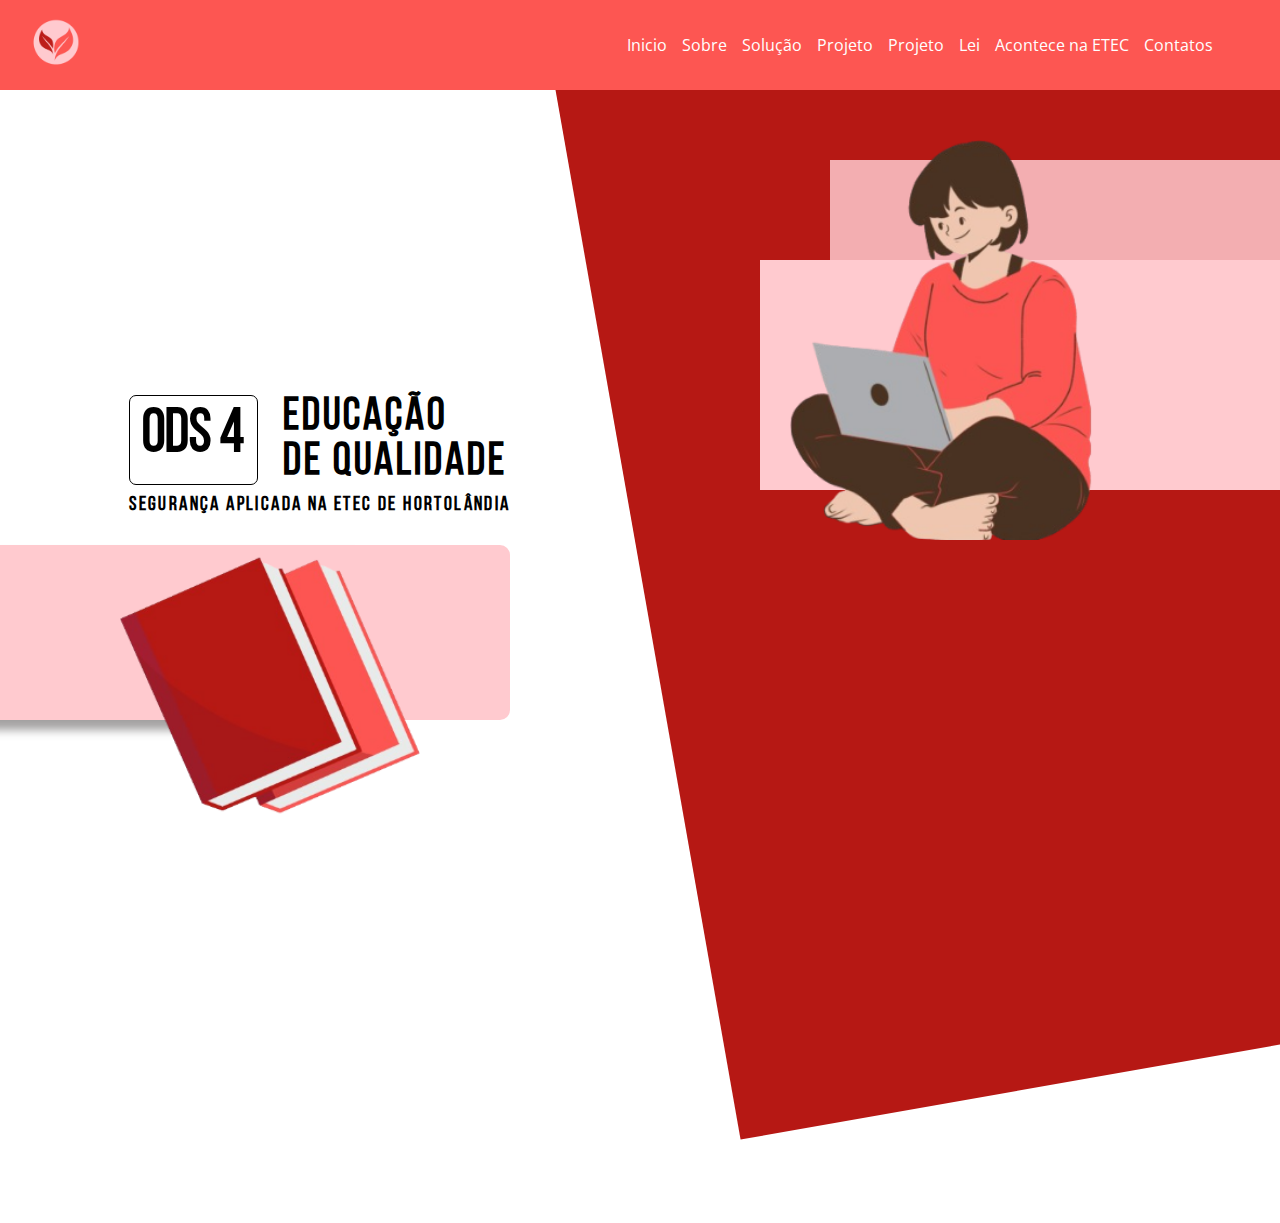
<file: index.html>
<!DOCTYPE html>
<html lang="en">
<head>
    <meta charset="UTF-8">
    <meta name="viewport" content="width=device-width, initial-scale=1.0">
    <title>Tecnologia na construção de um mundo sustentável</title>
    <link rel="stylesheet" href="./styles/geral.css">
    <link rel="stylesheet" href="./styles/home.css">
</head>
<body>
    <main>
        <header>
            <div id="icon">
                <img src="./assets/icon.png" alt="Icon">
            </div>
            <nav>
                <ul>
                    <li>
                        <a href="#">Inicio</a>
                    </li>
                    <li>
                        <a href="./pages/about.html">Sobre</a>
                    </li>
                    <li>
                        <a href="./pages/solution.html">Solução</a>
                    </li>
                    <li>
                        <a href="./pages/project.html">Projeto</a>
                    </li>
                    <li>
                        <a href="./pages/about.html">Projeto</a>
                    </li>
                    <li>
                        <a href="./pages/law.html">Lei</a>
                    </li>
                    <li>
                        <a href="./pages/happen.html">Acontece na ETEC</a>
                    </li>
                    <li>
                        <a href="./pages/contact.html">Contatos</a>
                    </li>
                </ul>
            </nav>
        </header>
        <section id="container">
            <section class="box-container">
                <section class="box-content" id="first-col">
                    <div class="texts">
                        <div class="big-title">
                            <h2>ODS 4</h2>
                        </div>
                        <div class="little-title">
                            <h2>Educação <br> de Qualidade</h2>
                        </div>
                        <div class="subTitle">
                            <h4>Segurança aplicada na etec de Hortolândia</h4>
                        </div>
                        <div class="container-image">
                            <img src="./assets/livros.png" alt="">
                        </div>
                    </div>
                </section>
                <section class="box-content" id="second-col">
                    <div class="background">
                        <img src="./assets/background.png" alt="Menina sentada">
                    </div>
                </section>
            </section>
        </section>
    </main>
</body>
</html>
</file>
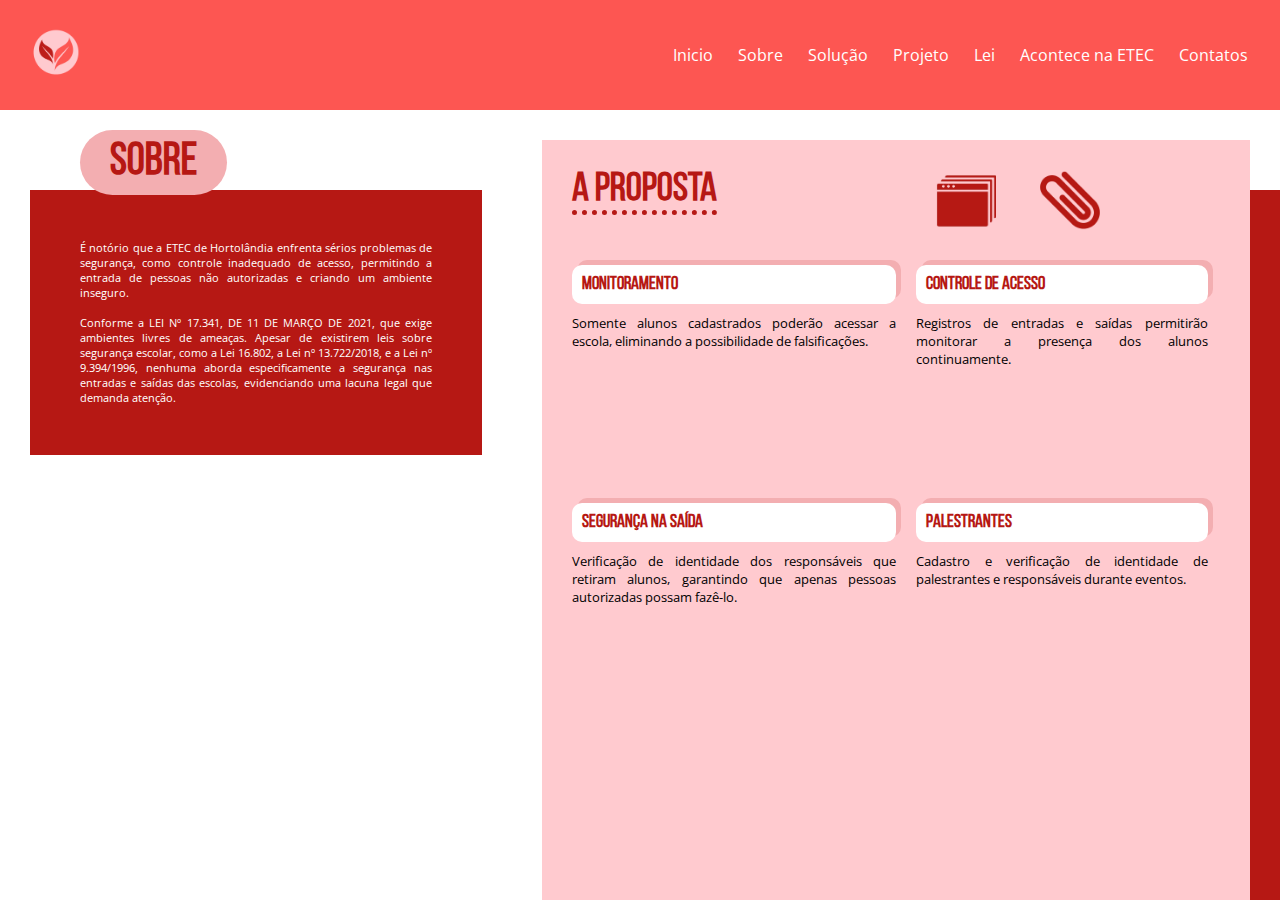
<file: pages/about.html>
<!DOCTYPE html>
<html lang="en">
    <head>
        <meta charset="UTF-8" />
        <meta name="viewport" content="width=device-width, initial-scale=1.0" />
        <link rel="stylesheet" href="../styles/geral.css">
        <link rel="stylesheet" href="../styles/about.css" />
        <title>Sobre</title>
    </head>
    <body>
        <main>
            <header>
                <div id="icon">
                    <img src="../assets/icon.png" alt="Icon" />
                </div>
                <nav>
                    <ul>
                        <li>
                            <a href="../index.html">Inicio</a>
                        </li>
                        <li>
                            <a href="./about.html">Sobre</a>
                        </li>
                        <li>
                            <a href="./solution.html">Solução</a>
                        </li>
                        <li>
                            <a href="./about.html">Projeto</a>
                        </li>
                        <li>
                            <a href="./law.html">Lei</a>
                        </li>
                        <li>
                            <a href="./happen.html">Acontece na ETEC</a>
                        </li>
                        <li>
                            <a href="./contact.html">Contatos</a>
                        </li>
                    </ul>
                </nav>
            </header>
            <section id="container">
                <section class="content" id="first-col">
                    <div class="box-container">
                        <div class="box">
                            <div class="title-box">
                                <h2>Sobre</h2>
                            </div>
                            <div class="text-box">
                                <p>
                                    É notório que a ETEC de Hortolândia enfrenta sérios problemas de segurança, como controle inadequado de acesso, permitindo a entrada de pessoas não autorizadas e criando um ambiente inseguro.
                                </p>
                                <p>
                                    Conforme a LEI Nº 17.341, DE 11 DE MARÇO DE 2021, que exige ambientes livres de ameaças. Apesar de existirem leis sobre segurança escolar, como a Lei 16.802, a Lei nº 13.722/2018, e a Lei nº 9.394/1996, nenhuma aborda especificamente a segurança nas entradas e saídas das escolas, evidenciando uma lacuna legal que demanda atenção.
                                </p>
                            </div>
                        </div>
                    </div>
                </section>
                <section class="content" id="second-col">
                    <div class="box-container">
                        <div class="box">
                            <div class="content-box">
                                <h2>A Proposta</h2>
                                <div class="img-box">
                                    <img src="../assets/pastas.png" alt="e" id="first">
                                    <img src="../assets/clipe.png" alt="e" id="second">
                                </div>
                                <div class="info-box">
                                    <h3>Monitoramento</h3>
                                    <p>Somente alunos cadastrados poderão acessar a escola, eliminando a possibilidade de falsificações.                                    </p>
                                </div>
                                <div class="info-box">
                                    <h3>Controle de acesso</h3>
                                    <p>Registros de entradas e saídas permitirão monitorar a presença dos alunos continuamente.</p>
                                </div>
                                <div class="info-box">
                                    <h3>Segurança na saída</h3>
                                    <p>Verificação de identidade dos responsáveis que retiram alunos, garantindo que apenas pessoas autorizadas possam fazê-lo.</p>
                                </div>
                                <div class="info-box">
                                    <h3>palestrantes</h3>
                                    <p>Cadastro e verificação de identidade de palestrantes e responsáveis durante eventos.</p>
                                </div>
                            </div>
                            
                        </div>
                    </div>
                </section>
            </section>
        </main>
    </body>
</html>
</file>
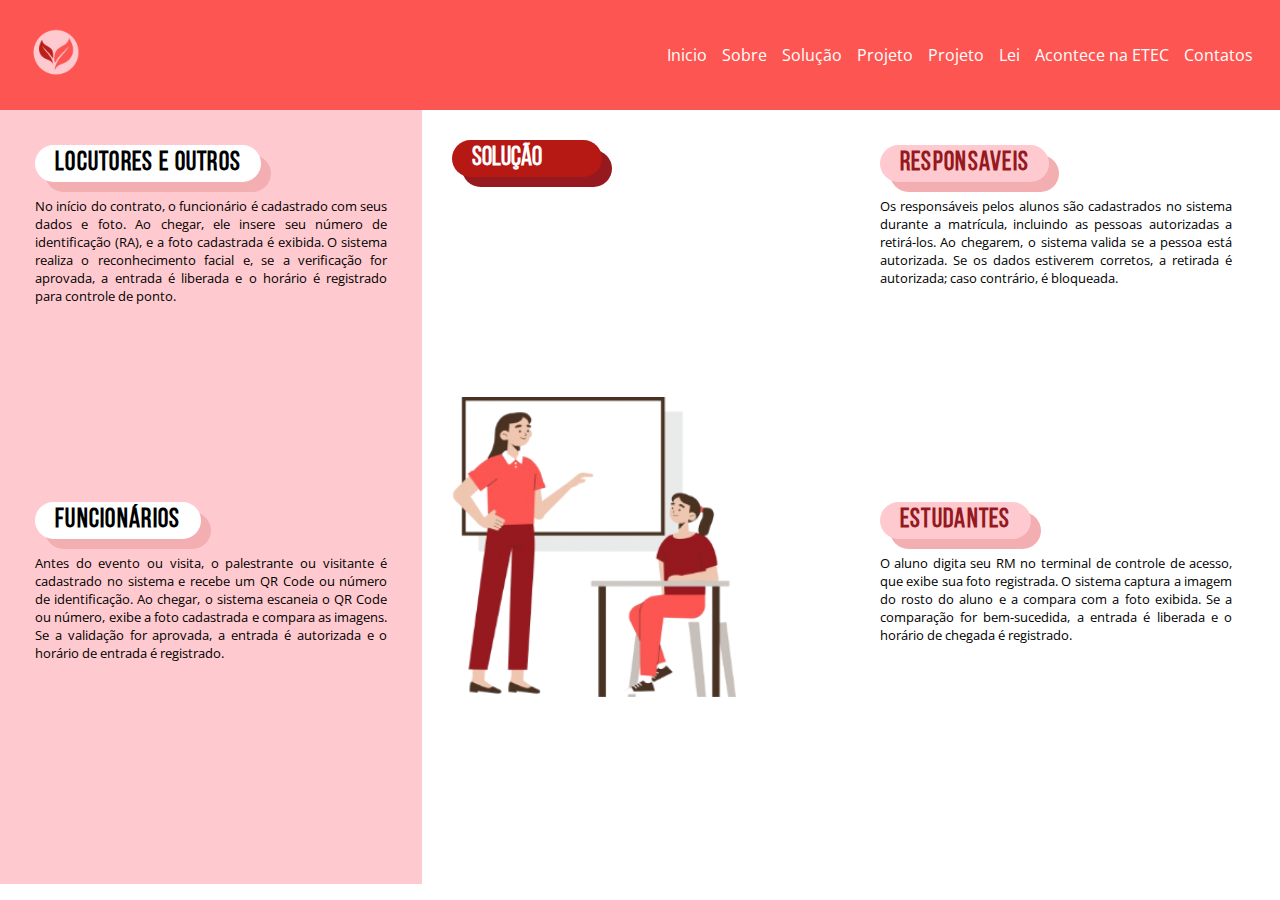
<file: pages/solution.html>
<!DOCTYPE html>
<html lang="en">
<head>
    <meta charset="UTF-8">
    <meta name="viewport" content="width=device-width, initial-scale=1.0">
    <link rel="stylesheet" href="../styles/geral.css">
    <link rel="stylesheet" href="../styles/solution.css">
    <title>Solução</title>
</head>
<body>
    <main>
        <header>
            <div id="icon">
                <img src="../assets/icon.png" alt="Icon">
            </div>
            <nav>
                <ul>
                    <li>
                        <a href="../index.html">Inicio</a>
                    </li>
                    <li>
                        <a href="./about.html">Sobre</a>
                    </li>
                    <li>
                        <a href="./solution.html">Solução</a>
                    </li>
                    <li>
                        <a href="./project.html">Projeto</a>
                    </li>
                    <li>
                        <a href="./about.html">Projeto</a>
                    </li>
                    <li>
                        <a href="./law.html">Lei</a>
                    </li>
                    <li>
                        <a href="./happen.html">Acontece na ETEC</a>
                    </li>
                    <li>
                        <a href="./contact.html">Contatos</a>
                    </li>
                </ul>
            </nav>
        </header>
        <section id="container">
            <section class="column" id="column1">
                <section class="element">
                    <h3>Locutores e outros</h3>
                    <p>
                        No início do contrato, o funcionário é cadastrado com seus dados e foto. Ao chegar, ele insere seu número de identificação (RA), e a foto cadastrada é exibida. O sistema realiza o reconhecimento facial e, se a verificação for aprovada, a entrada é liberada e o horário é registrado para controle de ponto.
                    </p>
                </section>
                <section class="element">
                    <h3>Funcionários</h3>
                    <p>
                        Antes do evento ou visita, o palestrante ou visitante é cadastrado no sistema e recebe um QR Code ou número de identificação. Ao chegar, o sistema escaneia o QR Code ou número, exibe a foto cadastrada e compara as imagens. Se a validação for aprovada, a entrada é autorizada e o horário de entrada é registrado.
                    </p>
                </section>
            </section>
            <section class="column" id="column2">
                <h2>Solução</h2>
                <img src="../assets/solucao.png" alt="Professor ensinando a aluna" id="image">
            </section>
            <section class="column" id="column3">
                <section class="element">
                    <h3>Responsaveis</h3>
                    <p>
                        Os responsáveis pelos alunos são cadastrados no sistema durante a matrícula, incluindo as pessoas autorizadas a retirá-los. Ao chegarem, o sistema valida se a pessoa está autorizada. Se os dados estiverem corretos, a retirada é autorizada; caso contrário, é bloqueada.
                    </p>
                </section>
                <section class="element">
                    <h3>Estudantes</h3>
                    <p>
                        O aluno digita seu RM no terminal de controle de acesso, que exibe sua foto registrada. O sistema captura a imagem do rosto do aluno e a compara com a foto exibida. Se a comparação for bem-sucedida, a entrada é liberada e o horário de chegada é registrado.
                    </p>
                </section>
            </section>
        </section>
    </main>
</body>
</html>
</file>
<file: styles/geral.css>
@import url('https://fonts.googleapis.com/css2?family=Open+Sans:ital,wght@0,300..800;1,300..800&display=swap');
@import url('https://fonts.googleapis.com/css2?family=Bebas+Neue&display=swap');
*{
    margin: 0;
    padding: 0;
}

html::-webkit-scrollbar{
    width: 50px;
}
html::-webkit-scrollbar-track{
    background: #fd5652;
}
html::-webkit-scrollbar-thumb{
    background: #fff;
    border: 20px solid #fd5652;
    border-radius: 25px;
}
html{
    overflow-x: hidden;
}
main{
    font-family: 'Open sans',sans-serif;
}
header {
    min-height: 10dvh;
    padding: 10px;
    z-index: 999;
    padding-left: 30px;
    background-color: #fd5652;
    justify-content: space-between;
    align-items: center;
    display: flex;
    text-align: center;
    position: relative;
    width: 100%;
    top: 0px;
}

img{
    width: 50px;
}
nav{
    margin: 20px;
    margin-right: 50px;
}

ul {
    list-style: none;
    display: flex;
    justify-content: space-around;
    min-width: 600px;
}

a{
    text-decoration: none;
    color: #fff;
}
a:nth-last-child() {
	background-color: red;
}

@media (width < 720px) {
    html::-webkit-scrollbar{
        width: 10px;
    }
    html::-webkit-scrollbar-track{
        background: #fd5652;
    }
    html::-webkit-scrollbar-thumb{
        background: #fff;
        border: 3px solid #fd5652;
        border-radius: 10px;
    }
}
</file>
<file: styles/home.css>
@import url('https://fonts.googleapis.com/css2?family=Outfit:wght@100..900&display=swap');
@font-face {
    font-family: Bebas;
    src: url(../assets/Fonts/BebasNeue/BebasNeue-Regular.ttf);
}
* {
    margin: 0;
    padding: 0;
    box-sizing: border-box;
}
html{
    overflow: hidden;
}

#container{
    height: 90vh;
}
#container .box-container{
    display: grid;
    grid-template-columns: repeat(2,50%);
}

#container .box-container .box-content{
    min-height: 80vh;
}
#container .box-container .box-content#first-col{
    display: flex;
    justify-content: center;
    align-items: center;
}
#container .box-container .box-content .texts{
    z-index: 999;
    width: max-content;
    position: relative;
    top: -175px;
    display: grid;
    font-family: Bebas,sans-serif;
    column-gap: 25px;
    row-gap: 10px;
    grid-template-areas:
    "ods title"
    "ods title"
    "subtitle subtitle"
    ;
}
#container .box-container .box-content .big-title{
    grid-area: ods;
    font-size: 40px;
    text-align: center;
    align-items: center;
    border: 1px solid #000;
    border-radius: 7px;
    padding: 10px;
}
#container .box-container .box-content .little-title{
    font-size: 30px;
    line-height: 1.0;
    letter-spacing: 0.1em;
    grid-area: title;
}
#container .box-container .box-content .subTitle{
    font-size: 20px;
    letter-spacing: 0.12em;
    grid-area: subtitle;
}
#container .box-container .box-content .container-image{
    width: 700px;
    height: 175px;
    position: absolute;
    top: 150px;
    right: 1px;
    background: #ffcacf;
    box-shadow: -150px 10px 10px #868484c2;
    border-radius: 10px;
}
#container .box-container .box-content .container-image img{
    width: 300px;
    height: 300px;
    position: absolute;
    top: -10px;
    right: 90px;
}

#container .box-container .box-content#second-col{
    width: 70vw;
    min-height: 120vh;
    background-color: #b61814;
    transform: rotate(-10deg); 
    position: relative;
    top: -100px;
    right: 0px;
}
#container .box-container .box-content#second-col .background{
    height: 100%;
    transform: rotate(10deg);
    position: relative;
}
#container .box-container .box-content#second-col .background::before{
    content: '';
    width: 550px;
    height: 230px;
    z-index: 79;
    background-color: #ffcacf;
    position: absolute;
    top: 270px;
    left: 120px;
}
#container .box-container .box-content#second-col .background::after{
    content: '';
    width: 550px;
    height: 230px;
    background-color: #f3aeb1;
    position: absolute;
    top: 170px;
    left: 190px;
}
#container .box-container .box-content#second-col .background img{
    width: 400px;
    height: 400px;
    z-index: 80;
    position: absolute;
    left: 100px;
    top: 150px;
}
</file>
<file: styles/about.css>
@font-face {
    font-family: Bebas;
    src: url(../assets/Fonts/BebasNeue/BebasNeue-Regular.ttf);
}
@font-face {
    font-family: Montserrat;
    src: url(../assets/Fonts/Montserrat/Montserrat-VariableFont_wght.ttf);
}
*{
    --titles-font-size: 30px;
}
main{
    width: 100%;
    height: 100dvh;
    overflow: hidden;
    display: flex;
    flex-direction: column;
}
#container{
    width: 100%;
    display: grid;
    grid-template-columns: 40% 60%;
}
.content{
    margin: 30px;
}
.content#first-col .box-container .box {
    margin-top: 50px;
    max-height: 500px;
    padding: 50px 50px;
    background-color: #b61814;
    position: relative;
}
.content#first-col .box-container .box .title-box{
    font-family: Bebas;
    width: min-content;
    color: #b61814;
    background-color: #f3aeb1;
    font-size: var(--titles-font-size);
    padding: 10px 30px;
    border-radius: 50px;
    position: absolute;
    top: -60px;
}
.content#first-col .box-container .box .text-box{
    display: grid;
    row-gap: 15px;
}
.content#first-col .box-container .box p{
    color: white;
    text-align: justify;
    font-size: 0.7em;
}
section.content#second-col .box-container{
    position: relative;
}
section.content#second-col .box-container .box .content-box{
    height: 60vh;
    padding: 30px;
    display: grid;
    grid-template-rows: max-content;
    grid-template-columns: 50% 45%;
    row-gap: 20px;
    column-gap: 20px;
    background: #ffcacf;
    padding-bottom: 200px;
    box-shadow: 50px 50px #b61814;
    h2,h3{
        color: #b61814;
        font-family: Bebas;
    }
    h2{
        width: max-content;
        height: max-content;
        font-size: 40px;
        border-bottom: 5px dotted ;
    }
    .info-box{
        height: max-content;
        text-align: justify;
    }
    .info-box h3{
        background: #fff;
        padding: 10px;
        border-radius: 10px;
        box-shadow: 5px -5px #f3aeb1;
        margin: 10px 0px
    }
    .info-box p{
        font-size: 0.8em;
    }
    .img-box{
        width: max-content;
        height: max-content;
        display: inline;
    }
    .img-box img{
        width: 60px;
        height: 60px;
        margin: 0 20px;
    }
}
</file>
<file: styles/solution.css>
@font-face {
    font-family: Bebas;
    src: url(../assets/Fonts/BebasNeue/BebasNeue-Regular.ttf);
}
html{
    overflow: hidden;
}
#container{
    display: grid;
    grid-template-columns: repeat(3,33%);
    min-height: 86vh;
}

.column{
    display: grid;
    grid-template-rows: repeat(2,50%);
    padding: 30px;
}

#container #column1{
    background: #ffcacf;
}
#container .column .element{
    margin: 5px;
}
#container .column h2{
    width: max-content;
    height: max-content;
    font-size: 26px;
    font-family: Bebas; 
    padding: 5px 20px;
    padding-right: 60px;
    background: #b61814;
    border-radius: 30px;
    color: #fff;
    box-shadow: 10px 10px #95191e;
}
#container .column .element h3{
    width: max-content;
    font-size: 26px;
    font-family: Bebas; 
    letter-spacing: 0.05em;
    padding: 5px 20px;
    background-color: #fff;
    border-radius: 30px;
    box-shadow: 10px 10px #f3aeb1;
    margin-bottom: 15px;
}
#container .column#column3 .element h3{
    color: #95191e;
    background-color: #ffcacf;
}
#container .column .element p{
    text-align: justify;
    font-size: 0.8em;
}
#container .column #image{
    width: 300px;
    position: relative;
    top: -100px;
}
</file>
